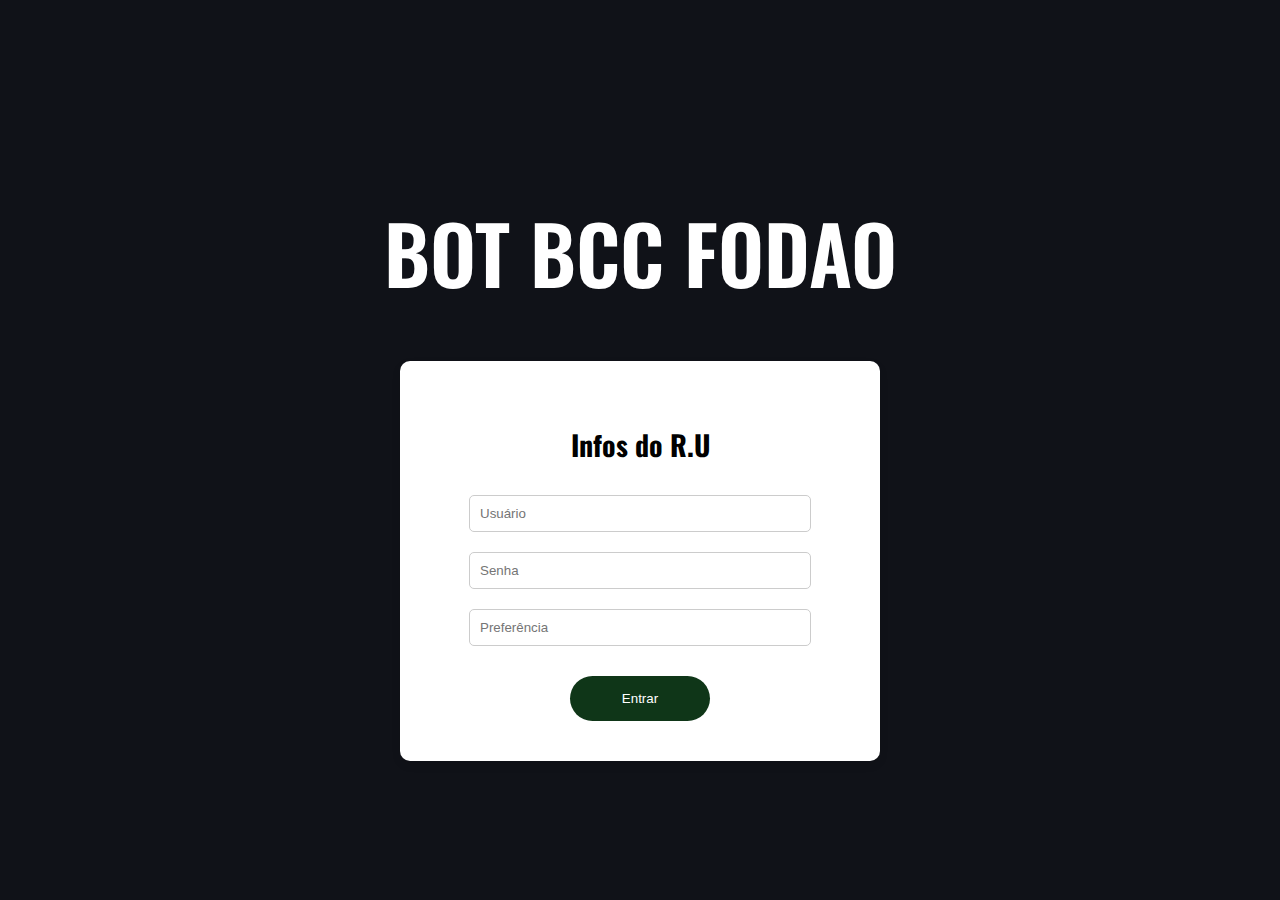
<file: info/index.html>
<!DOCTYPE html>
<html lang="pt-br">
<head>
    <meta charset="UTF-8">
    <meta name="viewport" content="width=device-width, initial-scale=1.0">
    <title>A</title>
    <link rel="stylesheet" href="style.css">
    <link rel="preconnect" href="https://fonts.googleapis.com">
<link rel="preconnect" href="https://fonts.gstatic.com" crossorigin>
<link href="https://fonts.googleapis.com/css2?family=Oswald:wght@200..700&family=Poppins:ital,wght@0,100;0,200;0,300;0,400;0,500;0,600;0,700;0,800;0,900;1,100;1,200;1,300;1,400;1,500;1,600;1,700;1,800;1,900&display=swap" rel="stylesheet">
</head>
<body>
    
    <div class="container">
        <h1>BOT BCC FODAO</h1>
        <div class="form-container">
            <h2>Infos do R.U</h2>
            <form action="/adicionar_usuario" method="POST">
                <input type="user" name="username" placeholder="Usuário" required><br>
                <input type="password" name="password" placeholder="Senha" required><br>
                <input type="text" name="preference" placeholder="Preferência" required><br>
                <button type="submit">Entrar</button>
            </form>
        </div>
    </div>
</body>
</html>
</file>
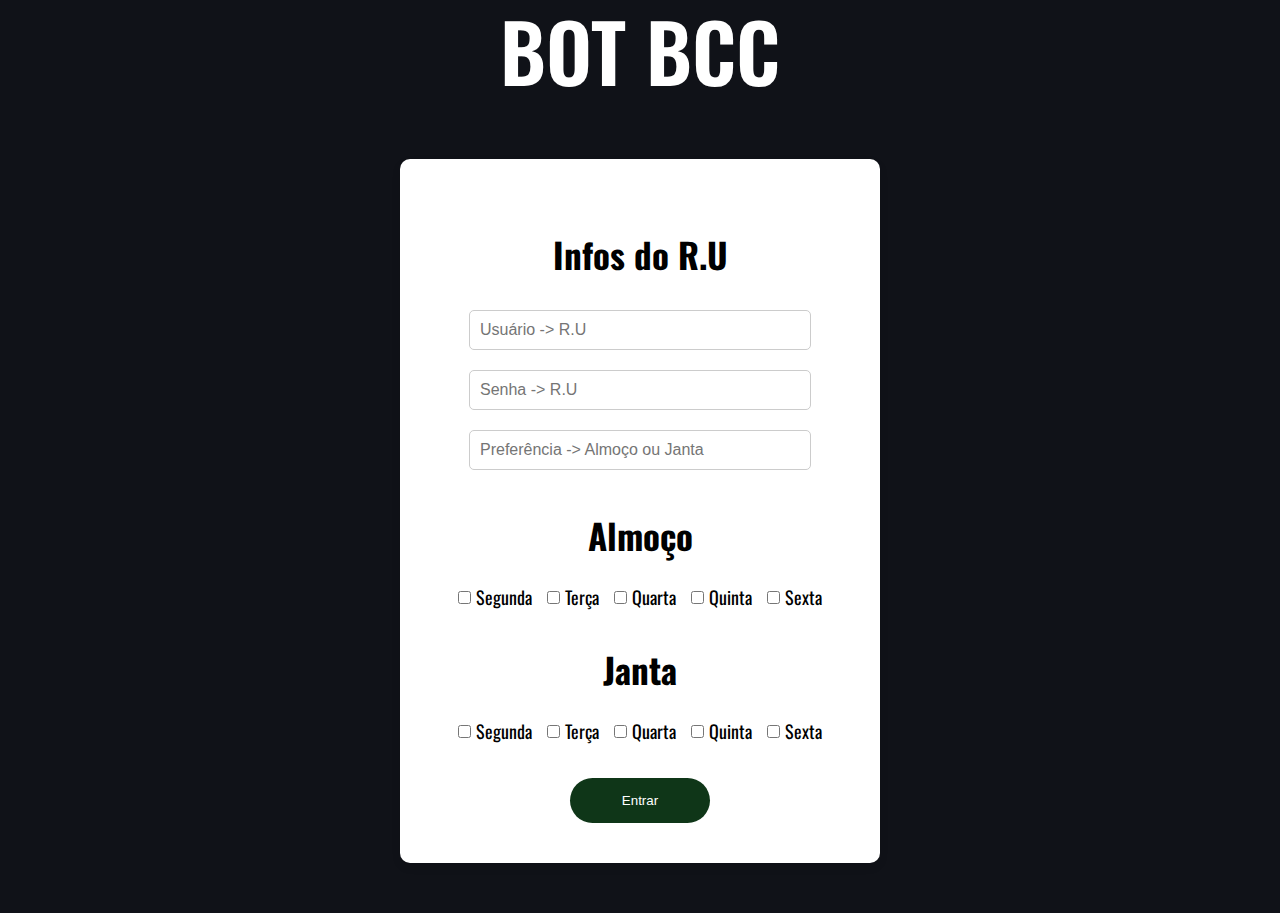
<file: templates/index.html>
<!DOCTYPE html>
<html lang="pt-br">
  <head>
    <meta charset="UTF-8" />
    <meta name="viewport" content="width=device-width, initial-scale=1.0" />
    <title>A</title>
    <link rel="stylesheet" href="../static/style.css" />
    <link rel="preconnect" href="https://fonts.googleapis.com" />
    <link rel="preconnect" href="https://fonts.gstatic.com" crossorigin />
    <link
      href="https://fonts.googleapis.com/css2?family=Oswald:wght@200..700&family=Poppins:ital,wght@0,100;0,200;0,300;0,400;0,500;0,600;0,700;0,800;0,900;1,100;1,200;1,300;1,400;1,500;1,600;1,700;1,800;1,900&display=swap"
      rel="stylesheet"
    />
    <script>
      function validateForm() {
        let jantaSelected = document.querySelectorAll(
          'input[name="janta[]"]:checked'
        );
        let almocoSelected = document.querySelectorAll(
          'input[name="almoco[]"]:checked'
        );

        console.log(
          "Janta Selecionada:",
          Array.from(jantaSelected).map((input) => input.value)
        );
        console.log(
          "Almoço Selecionado:",
          Array.from(almocoSelected).map((input) => input.value)
        );

        if (jantaSelected.length === 0 && almocoSelected.length === 0) {
          alert("por favor, selecione pelo menos um dia para a compra");
          return false;
        }

        let username = document
          .querySelector('input[name="username"]')
          .value.trim();
        let password = document
          .querySelector('input[name="password"]')
          .value.trim();
        let preference = document
          .querySelector('input[name="preference"]')
          .value.trim();

        if (username === "" || password === "" || preference === "") {
          alert("Por favor, preencha todos os campos obrigatórios.");
          return false;
        }

        alert("enviando o formulario!");
        return true;
      }
    </script>
  </head>
  <body>
    <div class="container">
      <h1>BOT BCC</h1>
      <div class="form-container">
        <h2>Infos do R.U</h2>
        <form
          action="/adicionar_usuario"
          method="POST"
          onsubmit="return validateForm()"
        >
          <input
            type="user"
            name="username"
            placeholder="Usuário -> R.U"
            required
          /><br />
          <input
            type="password"
            name="password"
            placeholder="Senha -> R.U"
            required
          /><br />
          <input
            type="text"
            name="preference"
            placeholder="Preferência -> Almoço ou Janta"
            required
          /><br />

          <div class="meal-section">
            <h2>Almoço</h2>
            <div class="checkbox-group">
              <label
                ><input type="checkbox" name="almoco[]" value="segunda" />
                Segunda</label
              >
              <label
                ><input type="checkbox" name="almoco[]" value="terca" />
                Terça</label
              >
              <label
                ><input type="checkbox" name="almoco[]" value="quarta" />
                Quarta</label
              >
              <label
                ><input type="checkbox" name="almoco[]" value="quinta" />
                Quinta</label
              >
              <label
                ><input type="checkbox" name="almoco[]" value="sexta" />
                Sexta</label
              >
            </div>
          </div>

          <div class="meal-section">
            <h2>Janta</h2>
            <div class="checkbox-group">
              <label
                ><input type="checkbox" name="janta[]" value="segunda" />
                Segunda</label
              >
              <label
                ><input type="checkbox" name="janta[]" value="terca" />
                Terça</label
              >
              <label
                ><input type="checkbox" name="janta[]" value="quarta" />
                Quarta</label
              >
              <label
                ><input type="checkbox" name="janta[]" value="quinta" />
                Quinta</label
              >
              <label
                ><input type="checkbox" name="janta[]" value="sexta" />
                Sexta</label
              >
            </div>
          </div>

          <button type="submit">Entrar</button>
        </form>
      </div>
    </div>
  </body>
</html>
</file>
<file: info/style.css>
body{
    background-color: #101218;
    margin: 0;
    height: 100vh;
}

.container {
    display: flex;
    justify-content: center;
    align-items: center;
    text-align: center;
    height: 100%;
    width: 100%;
    flex-direction: column;
}




.form-container {
    background-color: white;
    padding: 40px;
    border-radius: 10px;
    box-shadow: 0 4px 8px rgba(0, 0, 0, 0.1);
    width: 100%;
    max-width: 400px;
}


.form-container input {
    width: 80%;
    padding: 10px;
    margin: 10px 0;
    border: 1px solid #ccc;
    border-radius: 5px;
}

.form-container button {
    width: 35%;
    margin-top: 20px;
    padding: 15px;
    background-color: #0f3618;
    color: white;
    border: none;
    border-radius: 25px;
    cursor: pointer;
}

.form-container button:hover {
    background-color: #173f21;
}


h2 {
    font-family: "Oswald", sans-serif;  
    font-size: 28px;
    margin-bottom: 20px;
}

h1 {
    font-family: "Oswald", sans-serif;  
    font-size: 80px;
    color: white;
    margin-bottom: 50px;
    font-optical-sizing: auto;
    font-weight: 600;
    font-style: normal;
}
</file>
<file: static/style.css>
body{
    background-color: #101218;
    margin: 0;
    height: 100vh;
}

.container {
    display: flex;
    margin-top: -50px;
    justify-content: center;
    align-items: center;
    text-align: center;
    height: 100%;
    width: 100%;
    flex-direction: column;
}


.form-container {
    background-color: white;
    padding: 40px;
    border-radius: 10px;
    box-shadow: 0 4px 8px rgba(0, 0, 0, 0.1);
    width: 100%;
    max-width: 400px;
}


.form-container input {
    width: 80%;
    padding: 10px;
    margin: 10px 0;
    font-size: 16px;
    border: 1px solid #ccc;
    border-radius: 5px;
}

.form-container button {
    width: 35%;
    margin-top: 20px;
    padding: 15px;
    background-color: #0f3618;
    color: white;
    border: none;
    border-radius: 25px;
    cursor: pointer;
}

.form-container button:hover {
    background-color: #173f21;
}


h2 {
    font-family: "Oswald", sans-serif;  
    font-size: 35px;
    margin-bottom: 20px;
}

h1 {
    font-family: "Oswald", sans-serif;  
    font-size: 80px;
    color: white;
    margin-bottom: 50px;
    font-optical-sizing: auto;
    font-weight: 600;
    font-style: normal;
}

.checkbox-group {
    display: flex;
    justify-content: center; /* Centraliza os checkboxes */
    align-items: center;
    gap: 15px; /* Adiciona espaçamento entre os checkboxes */
    flex-wrap: wrap; /* Permite que os elementos quebrem linha, se necessário */
    margin-top: 10px;
    margin-bottom: 10px; /* Ajuste de espaçamento */
}

.checkbox-group label {
    display: flex;
    align-items: center;
    gap: 5px;
    font-size: 18px; /* Aumenta o tamanho da fonte */
    font-family: "Oswald", sans-serif;  
}
</file>
